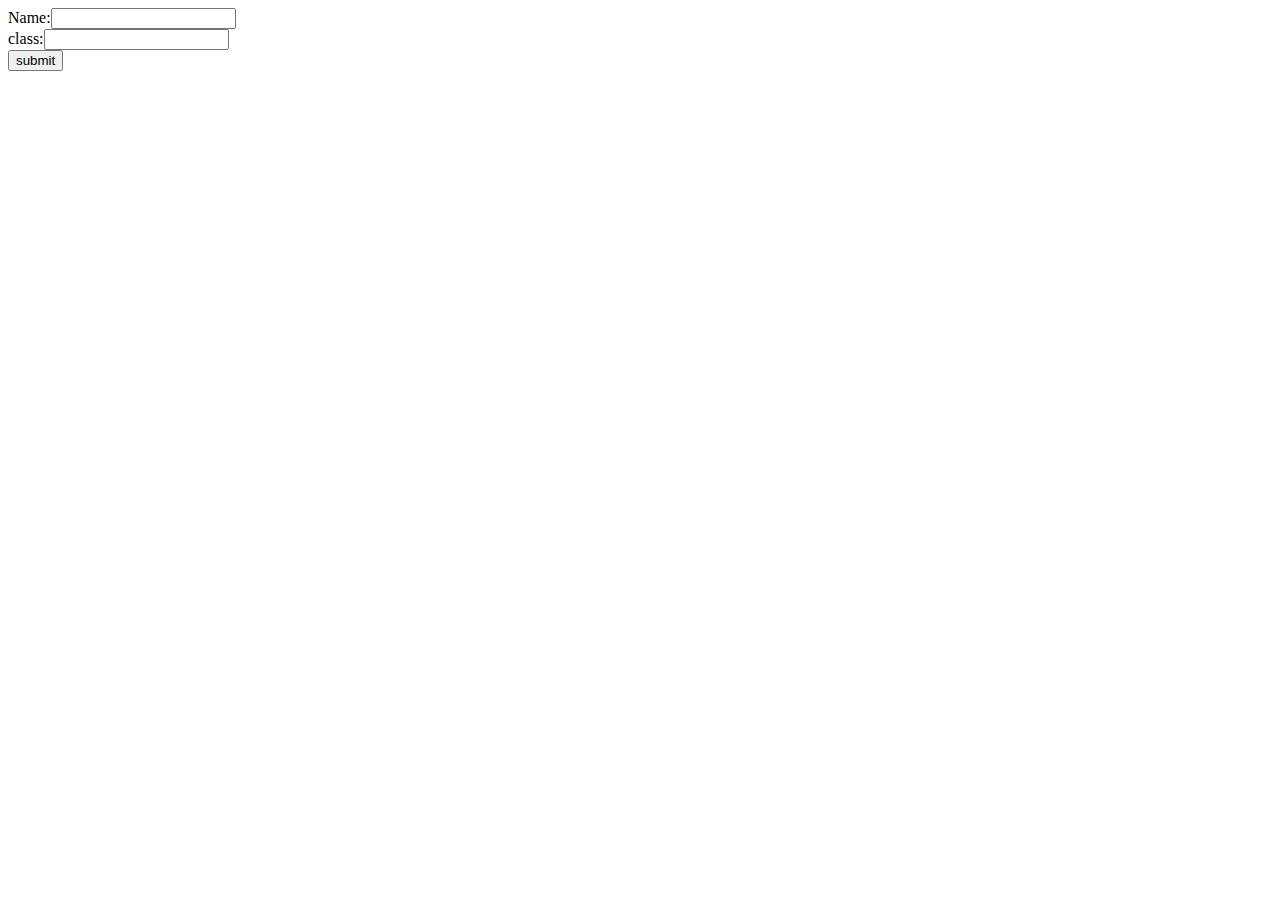
<file: stform.html>
<html>
<head>
    <title>FORM</title>
</head>
<body>
    <form method="post" action="">
        Name:<input type ="text" name="stname"><br>
        class:<input type ="text" name="stclass"><br> 
        <input type="submit" value="submit">
    </form>
</body>
        </html>
</file>
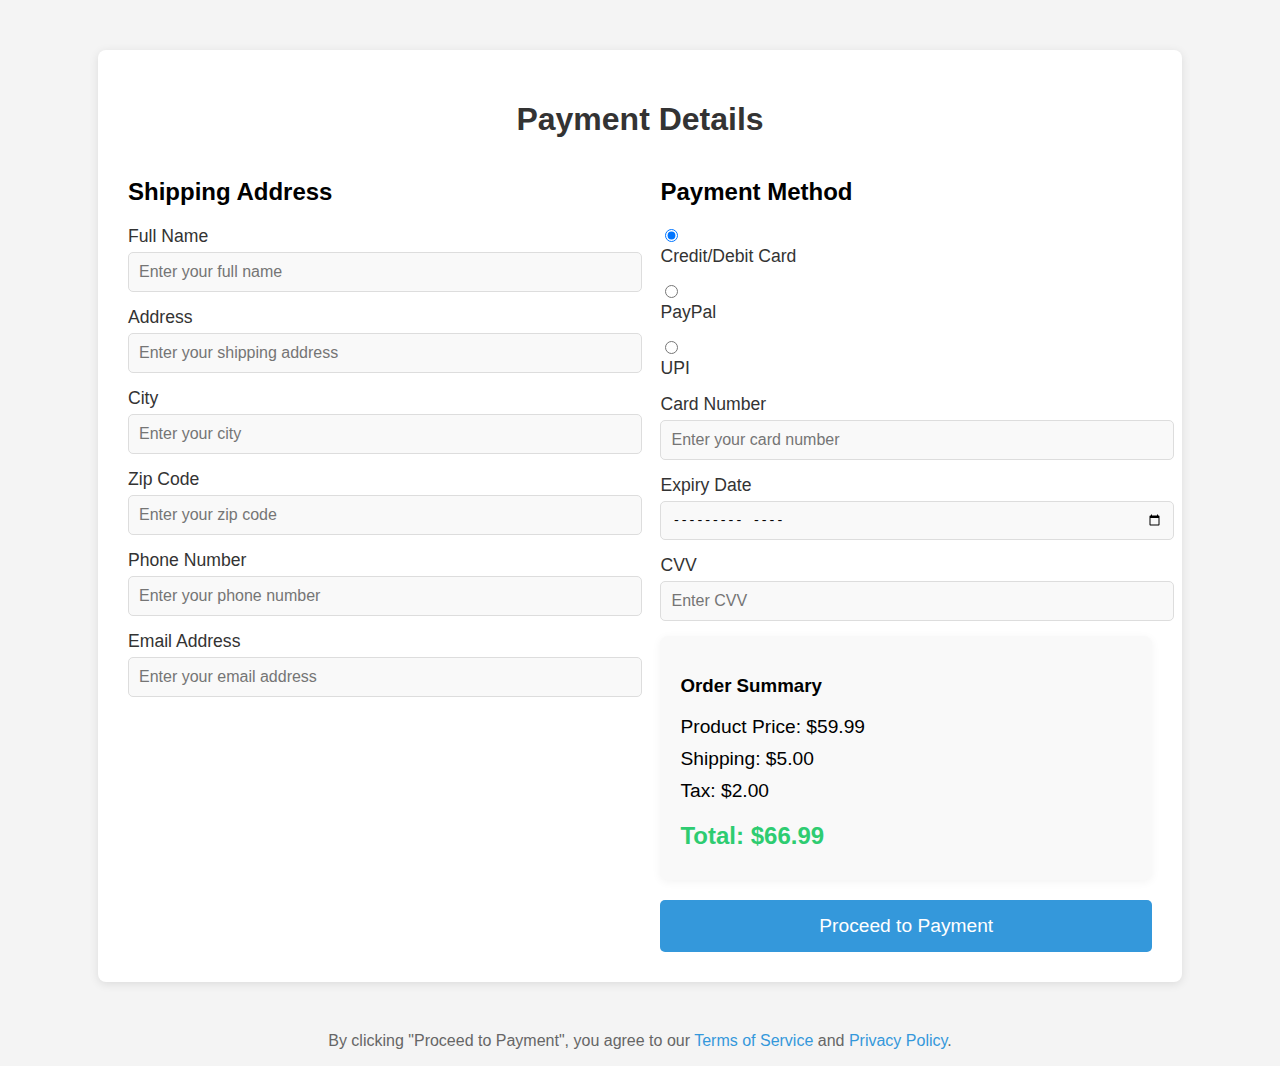
<file: Untitled-1.html>
<!DOCTYPE html>
<html lang="en">
<head>
    <meta charset="UTF-8">
    <meta name="viewport" content="width=device-width, initial-scale=1.0">
    <title>Payment Page - Meesho Style</title>
    <style>
        body {
            font-family: Arial, sans-serif;
            margin: 0;
            padding: 0;
            background-color: #f4f4f4;
        }

        .container {
            width: 80%;
            margin: 50px auto;
            background-color: #fff;
            padding: 30px;
            border-radius: 8px;
            box-shadow: 0 2px 10px rgba(0, 0, 0, 0.1);
        }

        h1 {
            font-size: 2em;
            color: #333;
            text-align: center;
            margin-bottom: 20px;
        }

        .payment-section {
            display: flex;
            justify-content: space-between;
            gap: 30px;
        }

        .left-section, .right-section {
            width: 48%;
        }

        .input-group {
            margin-bottom: 15px;
        }

        .input-group label {
            font-size: 1.1em;
            color: #333;
            display: block;
            margin-bottom: 5px;
        }

        .input-group input, .input-group select {
            width: 100%;
            padding: 10px;
            font-size: 1em;
            border: 1px solid #ddd;
            border-radius: 5px;
            background-color: #f9f9f9;
        }

        .input-group input[type="radio"] {
            width: auto;
            margin-right: 10px;
        }

        .payment-methods label {
            margin-right: 15px;
        }

        .right-section .order-summary {
            background-color: #f9f9f9;
            padding: 20px;
            border-radius: 8px;
            box-shadow: 0 2px 10px rgba(0, 0, 0, 0.05);
        }

        .right-section .order-summary p {
            font-size: 1.2em;
            margin: 10px 0;
        }

        .right-section .order-summary .total-price {
            font-size: 1.5em;
            font-weight: bold;
            color: #2ecc71;
            margin-top: 20px;
        }

        .payment-button {
            background-color: #3498db;
            color: white;
            padding: 15px;
            font-size: 1.2em;
            width: 100%;
            border: none;
            border-radius: 5px;
            cursor: pointer;
            margin-top: 20px;
            transition: background-color 0.3s ease;
        }

        .payment-button:hover {
            background-color: #2980b9;
        }

        .footer {
            text-align: center;
            margin-top: 40px;
            color: #666;
        }

        .footer a {
            text-decoration: none;
            color: #3498db;
        }

        /* Responsive Design */
        @media (max-width: 768px) {
            .payment-section {
                flex-direction: column;
                align-items: center;
            }

            .left-section, .right-section {
                width: 100%;
            }
        }
    </style>
</head>
<body>

    <div class="container">
        <h1>Payment Details</h1>

        <div class="payment-section">
            <!-- Left Section: Shipping Address -->
            <div class="left-section">
                <h2>Shipping Address</h2>
                <form action="#">
                    <div class="input-group">
                        <label for="fullName">Full Name</label>
                        <input type="text" id="fullName" placeholder="Enter your full name" required>
                    </div>

                    <div class="input-group">
                        <label for="address">Address</label>
                        <input type="text" id="address" placeholder="Enter your shipping address" required>
                    </div>

                    <div class="input-group">
                        <label for="city">City</label>
                        <input type="text" id="city" placeholder="Enter your city" required>
                    </div>

                    <div class="input-group">
                        <label for="zipcode">Zip Code</label>
                        <input type="text" id="zipcode" placeholder="Enter your zip code" required>
                    </div>

                    <div class="input-group">
                        <label for="phone">Phone Number</label>
                        <input type="tel" id="phone" placeholder="Enter your phone number" required>
                    </div>

                    <div class="input-group">
                        <label for="email">Email Address</label>
                        <input type="email" id="email" placeholder="Enter your email address" required>
                    </div>
                </form>
            </div>

            <!-- Right Section: Payment Details -->
            <div class="right-section">
                <h2>Payment Method</h2>
                <form action="#">
                    <!-- Payment Methods -->
                    <div class="payment-methods">
                        <div class="input-group">
                            <input type="radio" id="creditCard" name="paymentMethod" value="creditCard" checked>
                            <label for="creditCard">Credit/Debit Card</label>
                        </div>

                        <div class="input-group">
                            <input type="radio" id="paypal" name="paymentMethod" value="paypal">
                            <label for="paypal">PayPal</label>
                        </div>

                        <div class="input-group">
                            <input type="radio" id="upi" name="paymentMethod" value="upi">
                            <label for="upi">UPI</label>
                        </div>
                    </div>

                    <!-- Card Details (Only if Credit/Debit Card is selected) -->
                    <div id="creditCardDetails" style="display:block;">
                        <div class="input-group">
                            <label for="cardNumber">Card Number</label>
                            <input type="text" id="cardNumber" placeholder="Enter your card number" required>
                        </div>

                        <div class="input-group">
                            <label for="expiryDate">Expiry Date</label>
                            <input type="month" id="expiryDate" required>
                        </div>

                        <div class="input-group">
                            <label for="cvv">CVV</label>
                            <input type="text" id="cvv" placeholder="Enter CVV" required>
                        </div>
                    </div>

                    <!-- Order Summary -->
                    <div class="order-summary">
                        <h3>Order Summary</h3>
                        <p>Product Price: $59.99</p>
                        <p>Shipping: $5.00</p>
                        <p>Tax: $2.00</p>
                        <p class="total-price">Total: $66.99</p>
                    </div>

                    <!-- Payment Button -->
                    <button class="payment-button">Proceed to Payment</button>
                </form>
            </div>
        </div>
    </div>

    <div class="footer">
        <p>By clicking "Proceed to Payment", you agree to our <a href="#">Terms of Service</a> and <a href="#">Privacy Policy</a>.</p>
    </div>

</body>
</html>
</file>
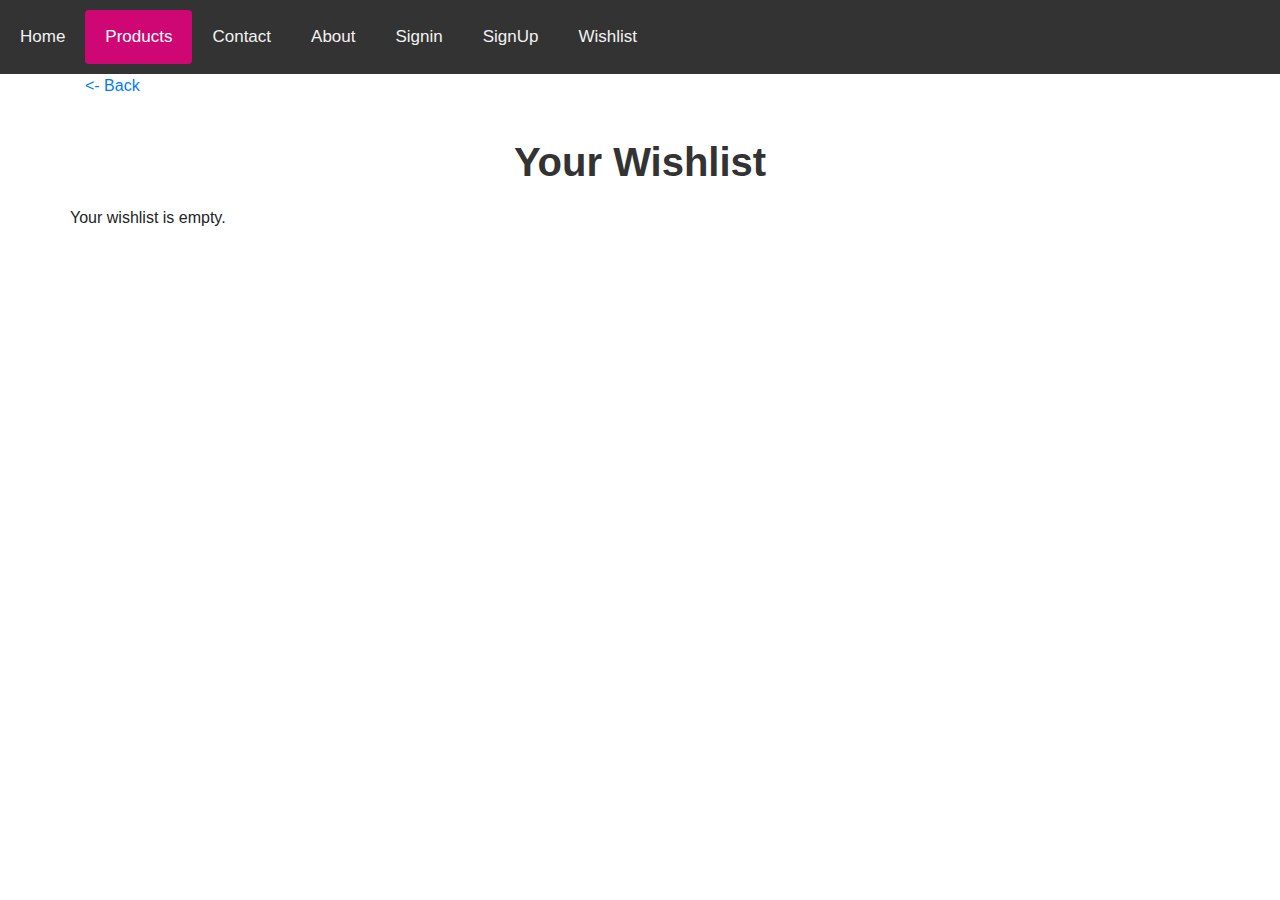
<file: wishlist_db.html>
<!DOCTYPE html>
<html lang="en">
<head>
    <meta charset="utf-8">
    <meta http-equiv="X-UA-Compatible" content="IE=edge">
    <meta name="viewport" content="width=device-width, initial-scale=1">
    <title>Wishlist</title>
    <link rel="stylesheet" type="text/css" href="css/bootstrap.min.css">
    <style>
        body {
            font-family: Arial, sans-serif;
        }
        .topnav {
            background-color: #333;
            overflow: hidden;
            padding: 10px 0;
        }
        .topnav a {
            float: left;
            display: block;
            color: #f2f2f2;
            text-align: center;
            padding: 14px 20px;
            text-decoration: none;
            font-size: 17px;
            transition: background-color 0.3s, color 0.3s;
        }
        .topnav a.active {
            background-color: #cf0775;
            color: white;
            border-radius: 4px;
        }
        .topnav a:hover {
            background-color: #555;
            color: white;
        }
        .topnav::after {
            content: "";
            clear: both;
            display: table;
        }
        .container h1 {
            text-align: center;
            font-size: 2.5rem;
            margin: 40px 0 20px;
            color: #333;
            font-weight: bold;
        }
        .product_box {
            background-color: #fff;
            border-radius: 12px;
            box-shadow: 0 4px 12px rgba(0, 0, 0, 0.08);
            padding: 20px;
            margin-bottom: 30px;
            text-align: center;
        }
        .product_box img {
            width: 100%;
            height: 220px;
            object-fit: cover;
            border-radius: 10px;
            margin-bottom: 15px;
        }
        .product_box h4 {
            font-size: 1.2rem;
            font-weight: 600;
            margin-bottom: 10px;
            color: #444;
        }
        .product_box p {
            font-size: 0.95rem;
            color: #777;
            margin-bottom: 15px;
            min-height: 48px;
        }
        .price_text {
            font-size: 1.1rem;
            color: #000;
            font-weight: 600;
            margin-top: 15px;
        }
        .btn-main .btn-primary {
            background-color: #e91e63;
            border: none;
            padding: 10px 20px;
            font-size: 0.95rem;
            border-radius: 8px;
            transition: background-color 0.3s;
        }
        .btn-main .btn-primary:hover {
            background-color: #d81b60;
        }
        .btn-remove {
            background-color: #ff4444;
            border: none;
            padding: 10px 20px;
            font-size: 0.95rem;
            border-radius: 8px;
            color: white;
            margin-top: 10px;
        }
        .btn-remove:hover {
            background-color: #cc0000;
        }
        .proceed-to-payment {
            display: block;
            margin: 20px auto;
            background-color: #4acfcb;
            border: none;
            color: white;
            padding: 15px 32px;
            text-align: center;
            text-decoration: none;
            font-size: 16px;
            border-radius: 8px;
        }
        @media screen and (max-width: 600px) {
            .topnav a {
                float: none;
                display: block;
                text-align: left;
            }
        }
    </style>
</head>
<body>
    <div class="topnav">
        <a href="index.html">Home</a>
        <a href="products.html" class="active">Products</a>
        <a href="contact.html">Contact</a>
        <a href="about.html">About</a>
        <a href="signin.php">Signin</a>
        <a href="signup.php">SignUp</a>
        <a href="wishlist_db.html">Wishlist</a>
    </div>

    <div class="container">
        <a href="products.html"><- Back</a><h1>Your Wishlist</h1>
        <div class="row" id="wishlist-items">
            <!-- Wishlist items will be dynamically added here -->
        </div>
        <a href="#" class="proceed-to-payment" id="proceed-to-payment">Proceed to Payment</a>
    </div>

    <script>
        // Load wishlist from localStorage
        function loadWishlist() {
            const wishlist = JSON.parse(localStorage.getItem('wishlist')) || [];
            const wishlistContainer = document.getElementById('wishlist-items');
            wishlistContainer.innerHTML = '';

            if (wishlist.length === 0) {
                wishlistContainer.innerHTML = '<p>Your wishlist is empty.</p>';
                document.getElementById('proceed-to-payment').style.display = 'none';
                return;
            }

            wishlist.forEach(item => {
                const productBox = document.createElement('div');
                productBox.className = 'col-lg-3 col-sm-6';
                productBox.innerHTML = `
                    <div class="product_box">
                        <h4>${item.name}</h4>
                        <p>${item.description}</p>
                        <img src="${item.image}" class="image_1">
                        <div class="btn-main">
                            <button class="btn-remove" data-product-id="${item.id}">Remove from Wishlist</button>
                        </div>
                        <h3 class="price_text">Price Rs.${item.price}</h3>
                    </div>
                `;
                wishlistContainer.appendChild(productBox);
            });

            // Add event listeners to remove buttons
            document.querySelectorAll('.btn-remove').forEach(button => {
                button.addEventListener('click', function() {
                    const productId = this.getAttribute('data-product-id');
                    removeFromWishlist(productId);
                });
            });

            // Update Proceed to Payment link
            updateProceedToPaymentLink(wishlist);
        }

        // Remove item from wishlist
        function removeFromWishlist(productId) {
            let wishlist = JSON.parse(localStorage.getItem('wishlist')) || [];
            wishlist = wishlist.filter(item => item.id !== productId);
            localStorage.setItem('wishlist', JSON.stringify(wishlist));
            loadWishlist();
        }

        // Update Proceed to Payment link with all wishlist items
        function updateProceedToPaymentLink(wishlist) {
    const proceedButton = document.getElementById('proceed-to-payment');
    if (wishlist.length > 0) {
        // Encode the entire wishlist as a JSON string
        const wishlistData = encodeURIComponent(JSON.stringify(wishlist));
        proceedButton.href = `payment.php?wishlist=${wishlistData}`;
        proceedButton.style.display = 'block';
    } else {
        proceedButton.style.display = 'none';
    }
}

        // Load wishlist on page load
        window.onload = loadWishlist;
    </script>
</body>
</html>
</file>
